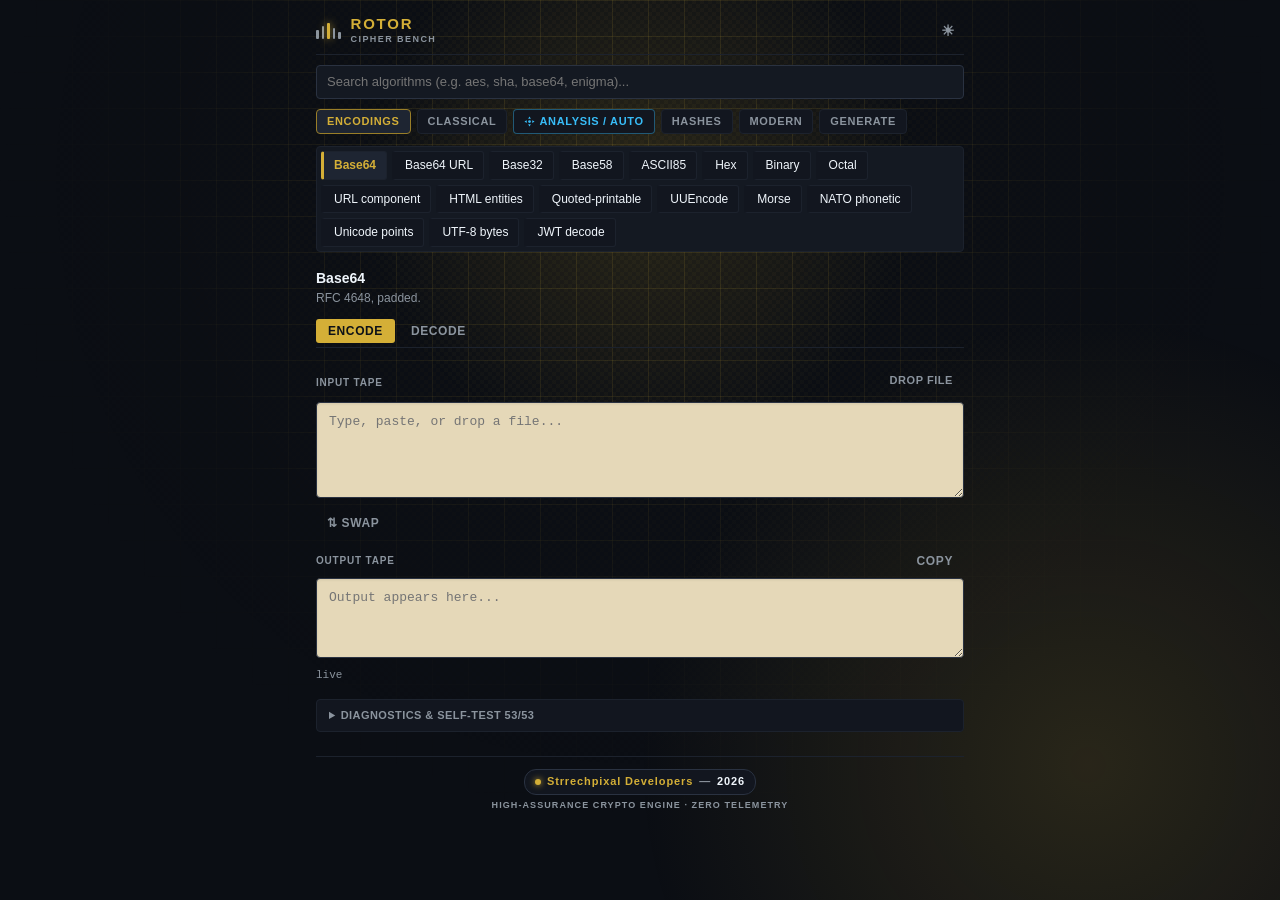
<file: index.html>
<!DOCTYPE html>
<html lang="en">
<head>
  <meta charset="utf-8">
  <meta name="viewport" content="width=device-width, initial-scale=1">
  <title>Rotor — Local Cipher Workbench</title>
  <link rel="stylesheet" href="css/panel.css">
  <link rel="icon" type="image/png" href="icons/icon48.png">
</head>
<body>
  <div class="app-container">
    <header class="top">
      <div class="brand" aria-label="Rotor">
        <span class="glyph" aria-hidden="true"><i></i><i></i><i class="on"></i><i></i><i></i></span>
        <div class="brand-text">
          <span class="word">ROTOR</span>
          <span class="brand-sub">CIPHER BENCH</span>
        </div>
      </div>
      <div class="top-actions">
        <button type="button" id="theme" class="icon-btn" title="Toggle Theme" aria-label="Toggle theme">☀</button>
      </div>
    </header>

    <div class="search-wrap">
      <input id="search" type="search" placeholder="Search algorithms (e.g. aes, sha, base64, enigma)..." autocomplete="off" spellcheck="false">
    </div>

    <nav class="groups" id="groups" aria-label="Algorithm groups"></nav>
    <div class="chips" id="chips" role="listbox" aria-label="Algorithms"></div>

    <section class="algo-meta" id="algo-meta">
      <div class="algo-row">
        <h1 id="algo-name">Base64</h1>
        <span class="warn" id="warn" hidden></span>
      </div>
      <p class="hint" id="hint"></p>
    </section>

    <div class="modes" id="modes" role="tablist" aria-label="Mode"></div>
    <div class="fields" id="fields"></div>

    <section class="tape-block">
      <div class="tape-head">
        <span id="in-label" class="tape-tag">INPUT TAPE</span>
        <span class="tape-actions">
          <label class="file-btn" title="Load file into input tape">DROP FILE<input id="file" type="file" hidden></label>
        </span>
      </div>
      <textarea id="input" class="tape" placeholder="Type, paste, or drop a file..." spellcheck="false"></textarea>
    </section>

    <div class="mid">
      <button type="button" id="swap" class="ghost" title="Swap input and output">⇅ SWAP</button>
      <button type="button" id="run" class="primary" hidden>RUN</button>
    </div>

    <section class="tape-block">
      <div class="tape-head">
        <span class="tape-tag">OUTPUT TAPE</span>
        <button type="button" id="copy" class="ghost" title="Copy output to clipboard">COPY</button>
      </div>
      <textarea id="output" class="tape" readonly placeholder="Output appears here..." spellcheck="false"></textarea>
    </section>

    <p class="meta" id="meta"></p>
    <p class="err" id="err" hidden></p>

    <details class="selftest" id="selftest-box">
      <summary>DIAGNOSTICS &amp; SELF-TEST <span id="selftest-count">…</span></summary>
      <ol id="selftest-list"></ol>
    </details>

    <footer class="branding-footer">
      <div class="dev-badge">
        <span class="dev-dot"></span>
        <span class="dev-name">Strrechpixal Developers</span>
        <span class="dev-sep">—</span>
        <span class="dev-year">2026</span>
      </div>
      <div class="badge-sub">HIGH-ASSURANCE CRYPTO ENGINE · ZERO TELEMETRY</div>
    </footer>
  </div>

  <script type="module" src="js/panel.js"></script>
</body>
</html>
</file>
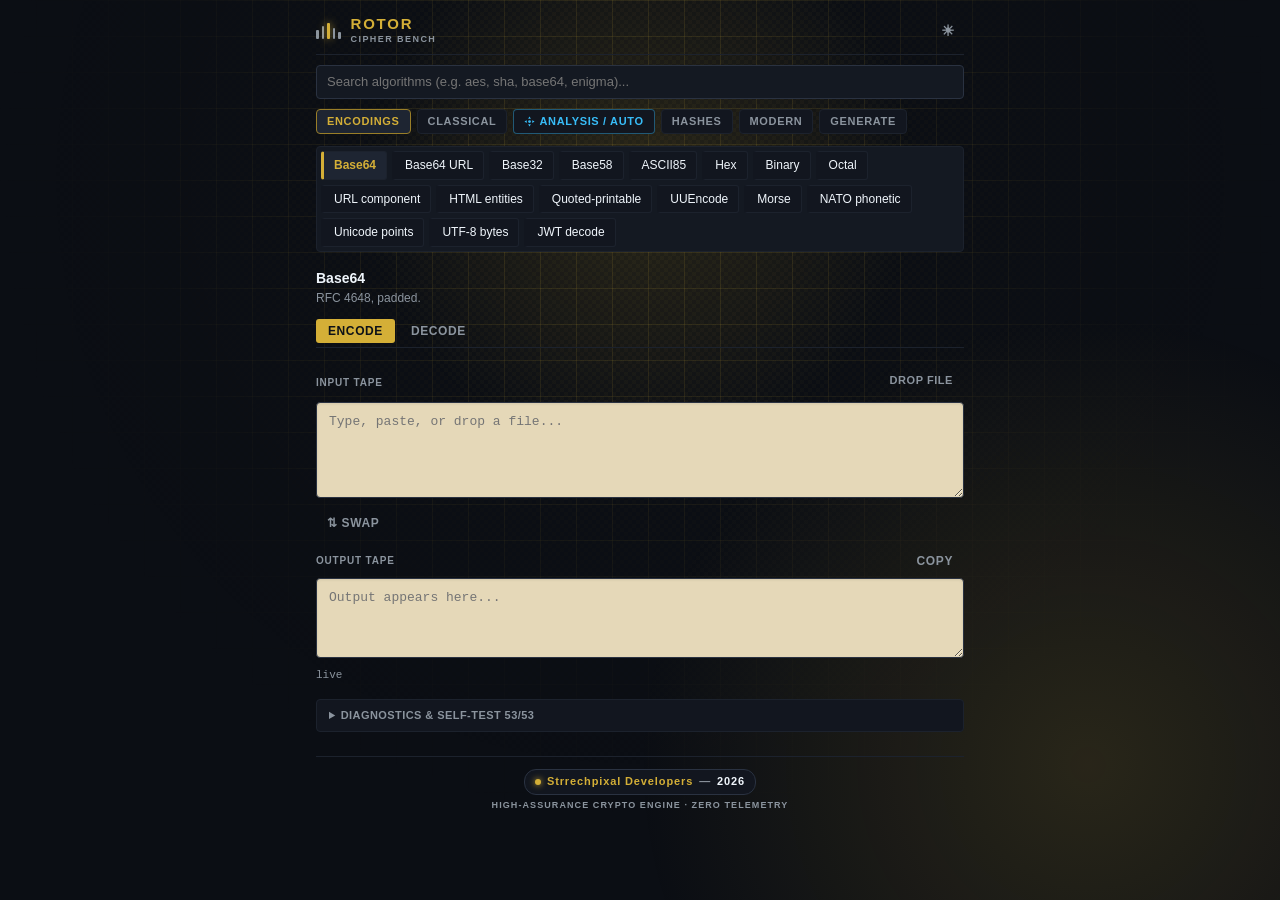
<file: html/panel.html>
<!DOCTYPE html>
<html lang="en">
<head>
  <meta charset="utf-8">
  <meta name="viewport" content="width=device-width, initial-scale=1">
  <title>Rotor — Local Cipher Workbench</title>
  <link rel="stylesheet" href="../css/panel.css">
  <link rel="icon" type="image/png" href="../icons/icon48.png">
</head>
<body>
  <div class="app-container">
    <header class="top">
      <div class="brand" aria-label="Rotor">
        <span class="glyph" aria-hidden="true"><i></i><i></i><i class="on"></i><i></i><i></i></span>
        <div class="brand-text">
          <span class="word">ROTOR</span>
          <span class="brand-sub">CIPHER BENCH</span>
        </div>
      </div>
      <div class="top-actions">
        <button type="button" id="theme" class="icon-btn" title="Toggle Theme" aria-label="Toggle theme">☀</button>
      </div>
    </header>

    <div class="search-wrap">
      <input id="search" type="search" placeholder="Search algorithms (e.g. aes, sha, base64, enigma)..." autocomplete="off" spellcheck="false">
    </div>

    <nav class="groups" id="groups" aria-label="Algorithm groups"></nav>
    <div class="chips" id="chips" role="listbox" aria-label="Algorithms"></div>

    <section class="algo-meta" id="algo-meta">
      <div class="algo-row">
        <h1 id="algo-name">Base64</h1>
        <span class="warn" id="warn" hidden></span>
      </div>
      <p class="hint" id="hint"></p>
    </section>

    <div class="modes" id="modes" role="tablist" aria-label="Mode"></div>
    <div class="fields" id="fields"></div>

    <section class="tape-block">
      <div class="tape-head">
        <span id="in-label" class="tape-tag">INPUT TAPE</span>
        <span class="tape-actions">
          <label class="file-btn" title="Load file into input tape">DROP FILE<input id="file" type="file" hidden></label>
        </span>
      </div>
      <textarea id="input" class="tape" placeholder="Type, paste, or drop a file..." spellcheck="false"></textarea>
    </section>

    <div class="mid">
      <button type="button" id="swap" class="ghost" title="Swap input and output">⇅ SWAP</button>
      <button type="button" id="run" class="primary" hidden>RUN</button>
    </div>

    <section class="tape-block">
      <div class="tape-head">
        <span class="tape-tag">OUTPUT TAPE</span>
        <button type="button" id="copy" class="ghost" title="Copy output to clipboard">COPY</button>
      </div>
      <textarea id="output" class="tape" readonly placeholder="Output appears here..." spellcheck="false"></textarea>
    </section>

    <p class="meta" id="meta"></p>
    <p class="err" id="err" hidden></p>

    <details class="selftest" id="selftest-box">
      <summary>DIAGNOSTICS &amp; SELF-TEST <span id="selftest-count">…</span></summary>
      <ol id="selftest-list"></ol>
    </details>

    <footer class="branding-footer">
      <div class="dev-badge">
        <span class="dev-dot"></span>
        <span class="dev-name">Strrechpixal Developers</span>
        <span class="dev-sep">—</span>
        <span class="dev-year">2026</span>
      </div>
      <div class="badge-sub">HIGH-ASSURANCE CRYPTO ENGINE · ZERO TELEMETRY</div>
    </footer>
  </div>

  <script type="module" src="../js/panel.js"></script>
</body>
</html>
</file>
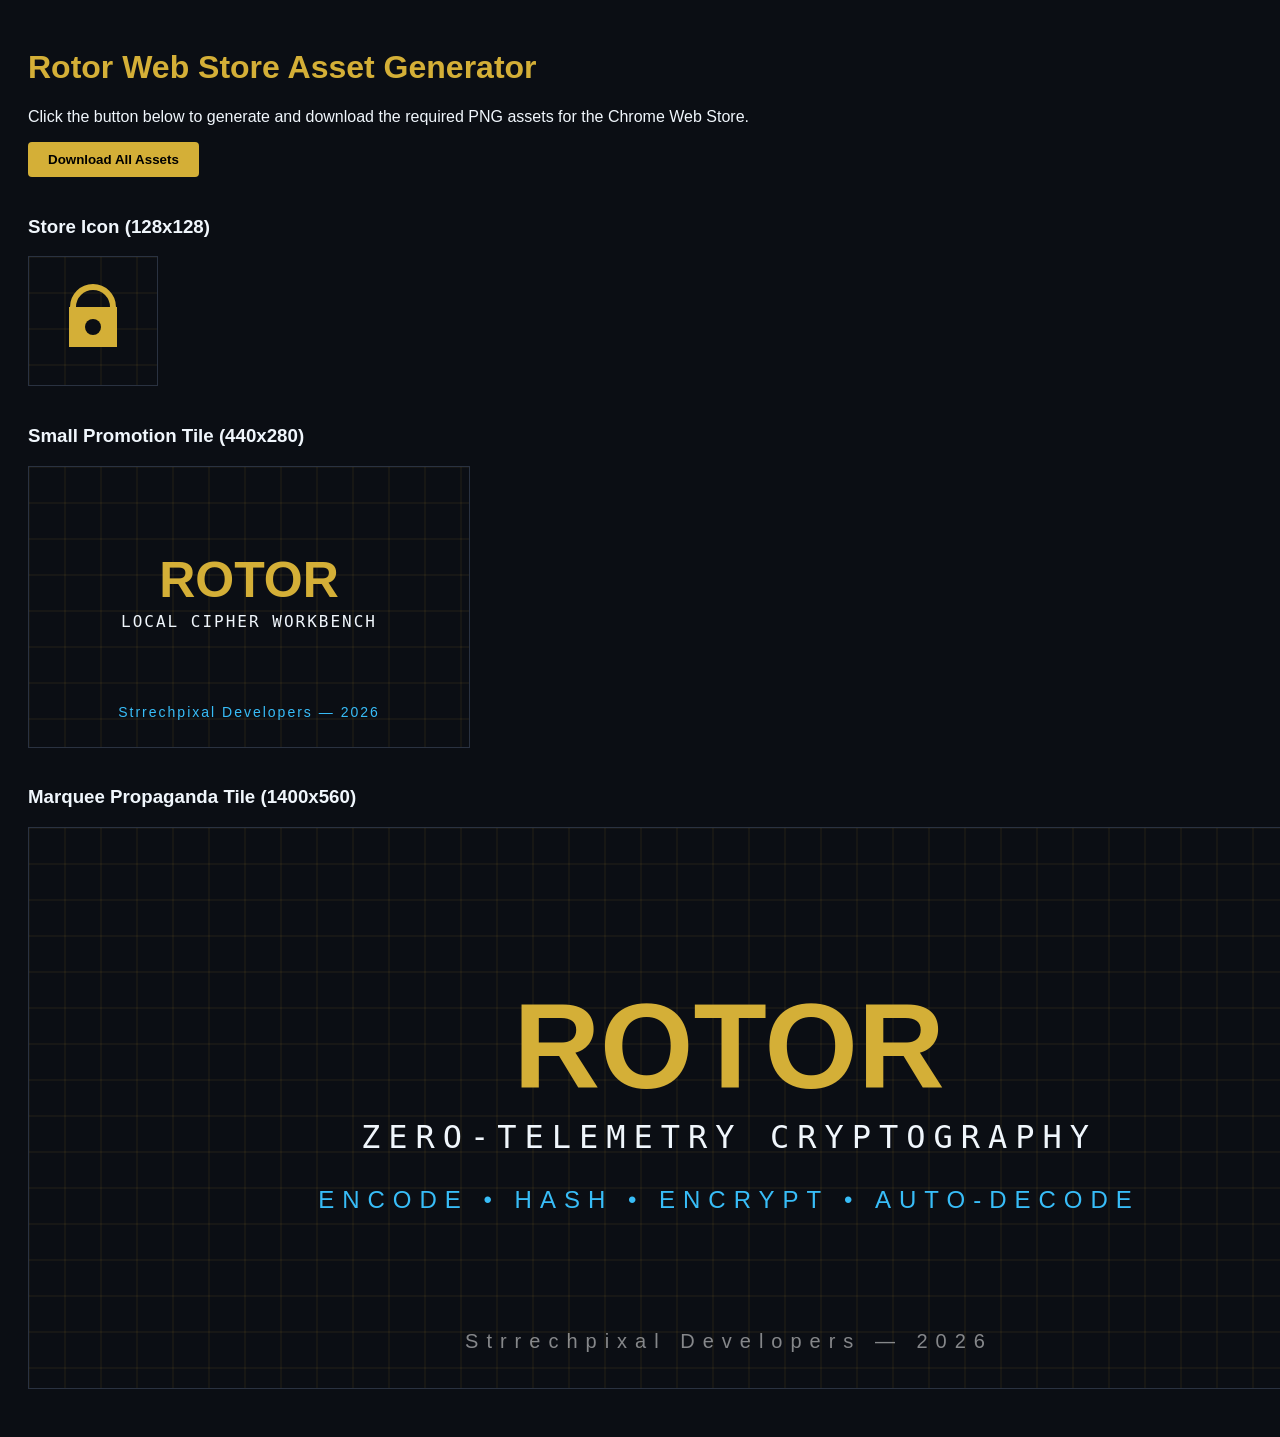
<file: webstore deployment assets/generate_assets.html>
<!DOCTYPE html>
<html lang="en">
<head>
  <meta charset="UTF-8">
  <title>Rotor Asset Generator</title>
  <style>
    body { background: #0b0e14; color: #f0f6fc; font-family: sans-serif; padding: 20px; }
    canvas { border: 1px solid #2a3241; margin-bottom: 20px; background: #12161f; }
    .container { display: flex; flex-direction: column; align-items: flex-start; }
    h1 { color: #d4af37; }
    button { background: #d4af37; border: none; padding: 10px 20px; color: #000; font-weight: bold; cursor: pointer; border-radius: 4px; margin-bottom: 20px; }
  </style>
</head>
<body>
  <h1>Rotor Web Store Asset Generator</h1>
  <p>Click the button below to generate and download the required PNG assets for the Chrome Web Store.</p>
  <button onclick="downloadAll()">Download All Assets</button>

  <div class="container">
    <h3>Store Icon (128x128)</h3>
    <canvas id="icon" width="128" height="128"></canvas>

    <h3>Small Promotion Tile (440x280)</h3>
    <canvas id="smallTile" width="440" height="280"></canvas>

    <h3>Marquee Propaganda Tile (1400x560)</h3>
    <canvas id="marqueeTile" width="1400" height="560"></canvas>
  </div>

  <script>
    const COLORS = {
      bg: '#0b0e14',
      card: '#12161f',
      brass: '#d4af37',
      text: '#f0f6fc',
      cyberBlue: '#0284c7',
      grid: 'rgba(212, 175, 55, 0.12)'
    };

    function drawGrid(ctx, width, height) {
      ctx.fillStyle = COLORS.bg;
      ctx.fillRect(0, 0, width, height);

      // Grid
      ctx.strokeStyle = COLORS.grid;
      ctx.lineWidth = 1;
      for (let x = 0; x <= width; x += 36) {
        ctx.beginPath(); ctx.moveTo(x, 0); ctx.lineTo(x, height); ctx.stroke();
      }
      for (let y = 0; y <= height; y += 36) {
        ctx.beginPath(); ctx.moveTo(0, y); ctx.lineTo(width, y); ctx.stroke();
      }
    }

    function drawIcon() {
      const canvas = document.getElementById('icon');
      const ctx = canvas.getContext('2d');
      drawGrid(ctx, 128, 128);

      // Center Lock/Crypto Symbol
      ctx.fillStyle = COLORS.brass;
      ctx.beginPath();
      ctx.arc(64, 50, 20, Math.PI, 0);
      ctx.lineWidth = 6;
      ctx.strokeStyle = COLORS.brass;
      ctx.stroke();

      ctx.fillRect(40, 50, 48, 40);
      ctx.fillStyle = COLORS.bg;
      ctx.beginPath();
      ctx.arc(64, 70, 8, 0, Math.PI * 2);
      ctx.fill();
    }

    function drawSmallTile() {
      const canvas = document.getElementById('smallTile');
      const ctx = canvas.getContext('2d');
      drawGrid(ctx, 440, 280);

      ctx.fillStyle = COLORS.brass;
      ctx.font = 'bold 50px "Segoe UI", sans-serif';
      ctx.textAlign = 'center';
      ctx.fillText('ROTOR', 220, 130);

      ctx.fillStyle = COLORS.text;
      ctx.font = '16px "Cascadia Code", monospace';
      ctx.letterSpacing = '2px';
      ctx.fillText('LOCAL CIPHER WORKBENCH', 220, 160);

      ctx.fillStyle = '#38bdf8';
      ctx.font = '14px sans-serif';
      ctx.fillText('Strrechpixal Developers — 2026', 220, 250);
    }

    function drawMarqueeTile() {
      const canvas = document.getElementById('marqueeTile');
      const ctx = canvas.getContext('2d');
      drawGrid(ctx, 1400, 560);

      ctx.fillStyle = COLORS.brass;
      ctx.font = 'bold 120px "Segoe UI", sans-serif';
      ctx.textAlign = 'center';
      ctx.fillText('ROTOR', 700, 260);

      ctx.fillStyle = COLORS.text;
      ctx.font = '32px "Cascadia Code", monospace';
      ctx.letterSpacing = '8px';
      ctx.fillText('ZERO-TELEMETRY CRYPTOGRAPHY', 700, 320);

      ctx.fillStyle = '#38bdf8';
      ctx.font = '24px sans-serif';
      ctx.fillText('ENCODE • HASH • ENCRYPT • AUTO-DECODE', 700, 380);

      ctx.fillStyle = 'rgba(255, 255, 255, 0.5)';
      ctx.font = '20px sans-serif';
      ctx.fillText('Strrechpixal Developers — 2026', 700, 520);
    }

    function generate() {
      drawIcon();
      drawSmallTile();
      drawMarqueeTile();
    }

    function download(canvasId, filename) {
      const canvas = document.getElementById(canvasId);
      const link = document.createElement('a');
      link.download = filename;
      link.href = canvas.toDataURL('image/png');
      link.click();
    }

    function downloadAll() {
      download('icon', 'icon_128x128.png');
      download('smallTile', 'small_promo_tile_440x280.png');
      download('marqueeTile', 'marquee_promo_tile_1400x560.png');
    }

    generate();
  </script>
</body>
</html>
</file>
<file: css/panel.css>
:root {
  --ink: #0b0e14;
  --ink-2: #141922;
  --ink-3: #1e2532;
  --ink-card: #12161f;
  --rule: #2a3241;
  --rule-subtle: #1c222d;
  --paper: #e5d8b8;
  --paper-ink: #1c1810;
  --brass: #d4af37;
  --brass-dim: #997e28;
  --brass-glow: rgba(212, 175, 55, 0.15);
  --safe: #4cd964;
  --warn: #e58e3c;
  --fail: #f85149;
  --mute: #8b949e;
  --text-main: #f0f6fc;
  --type-ui: "Segoe UI", -apple-system, BlinkMacSystemFont, "SF Pro Text", Roboto, sans-serif;
  --type-tape: "Cascadia Code", "Fira Code", Consolas, "Courier New", monospace;
  --cyber-blue: #38bdf8;
  --cyber-glow: rgba(56, 189, 248, 0.22);
  --cyber-dark: #072235;
  --bg-pattern-opacity: 0.045;
  --bg-grid-color: rgba(212, 175, 55, 0.12);
  --bg-hash-color: rgba(212, 175, 55, 0.03);
  --mouse-x: 50%;
  --mouse-y: 20%;
}

html[data-theme="light"] {
  --ink: #fdfaf5; /* Warm premium engineer paper */
  --ink-2: #ffffff;
  --ink-3: #f5f2ed;
  --ink-card: #ffffff;
  --rule: #e2ddd5;
  --rule-subtle: #eeede9;

  /* Vintage parchment tape styling for distinctive crypto aesthetic */
  --paper: #fffefb;
  --paper-ink: #2c2518;

  --mute: #7d776d;
  --text-main: #2b2821;

  --brass: #d4af37;
  --brass-dim: #b89830;

  /* Warm ambient cursor reflection on paper */
  --brass-glow: rgba(212, 175, 55, 0.12);

  --cyber-blue: #0284c7;
  --cyber-glow: rgba(2, 132, 199, 0.08);
  --cyber-dark: #f0f9ff;

  /* Sleek, precise cryptographic engineering grid */
  --bg-grid-color: rgba(184, 152, 48, 0.18);
  --bg-hash-color: rgba(184, 152, 48, 0.05);

  --mouse-x: 50%;
  --mouse-y: 20%;
}

/* Add premium physical depth to the light mode workbench */
html[data-theme="light"] .chip,
html[data-theme="light"] .tape,
html[data-theme="light"] .field input,
html[data-theme="light"] .field select,
html[data-theme="light"] .field textarea,
html[data-theme="light"] .groups button {
  box-shadow: 0 1px 2px rgba(0, 0, 0, 0.03), 0 1px 3px rgba(0, 0, 0, 0.02);
}

html[data-theme="light"] .chips {
  box-shadow: inset 0 1px 3px rgba(0, 0, 0, 0.04);
}

* {
  box-sizing: border-box;
}

[hidden] {
  display: none !important;
}

html, body {
  margin: 0;
  padding: 0;
  background-color: var(--ink);
  color: var(--text-main);
  font: 13px/1.45 var(--type-ui);
  min-height: 100vh;
  -webkit-font-smoothing: antialiased;
  -moz-osx-font-smoothing: grayscale;
  position: relative;
}

/* Modern Professional Grid Landscape with Cryptographic Texture */
body::before {
  content: "";
  position: fixed;
  inset: 0;
  pointer-events: none;
  z-index: 0;
  background-image:
    linear-gradient(45deg, var(--bg-hash-color) 25%, transparent 25%, transparent 75%, var(--bg-hash-color) 75%, var(--bg-hash-color)),
    linear-gradient(45deg, var(--bg-hash-color) 25%, transparent 25%, transparent 75%, var(--bg-hash-color) 75%, var(--bg-hash-color)),
    linear-gradient(to right, var(--bg-grid-color) 1px, transparent 1px),
    linear-gradient(to bottom, var(--bg-grid-color) 1px, transparent 1px);
  background-size: 8px 8px, 8px 8px, 36px 36px, 36px 36px;
  background-position: 0 0, 4px 4px, 0 0, 0 0;
  mask-image: radial-gradient(circle 650px at var(--mouse-x, 50%) var(--mouse-y, 30%), black 25%, rgba(0,0,0,0.15) 75%, transparent 100%);
  -webkit-mask-image: radial-gradient(circle 650px at var(--mouse-x, 50%) var(--mouse-y, 30%), black 25%, rgba(0,0,0,0.15) 75%, transparent 100%);
  transition: mask-position 0.1s ease, -webkit-mask-position 0.1s ease;
}

/* Ambient Interactive Cursor-Tracking Spotlight & Atmospheric Orbs */
body::after {
  content: "";
  position: fixed;
  inset: 0;
  pointer-events: none;
  z-index: 0;
  background-image:
    radial-gradient(circle 400px at var(--mouse-x, 50%) var(--mouse-y, 30%), var(--brass-glow), transparent 70%),
    radial-gradient(circle 600px at 85% 85%, var(--brass-glow), transparent 75%);
  opacity: 1;
}

.app-container {
  max-width: 680px;
  margin: 0 auto;
  padding: 12px 16px 24px;
  display: flex;
  flex-direction: column;
  gap: 10px;
  position: relative;
  z-index: 1;
}

/* Header & Brand */
.top {
  display: flex;
  align-items: center;
  justify-content: space-between;
  padding: 4px 0 8px;
  border-bottom: 1px solid var(--rule-subtle);
}

.brand {
  display: flex;
  align-items: center;
  gap: 10px;
}

.brand-text {
  display: flex;
  flex-direction: column;
}

.word {
  font-size: 15px;
  font-weight: 700;
  letter-spacing: 0.12em;
  color: var(--brass);
  line-height: 1.1;
}

.brand-sub {
  font-size: 9px;
  letter-spacing: 0.16em;
  color: var(--mute);
  font-weight: 600;
}

.glyph {
  display: flex;
  gap: 3px;
  height: 16px;
  align-items: flex-end;
}

.glyph i {
  display: block;
  width: 2.5px;
  background: var(--mute);
  border-radius: 1px;
}
.glyph i:nth-child(1) { height: 9px; }
.glyph i:nth-child(2) { height: 13px; }
.glyph i.on { background: var(--brass); height: 16px; box-shadow: 0 0 8px var(--brass); }
.glyph i:nth-child(4) { height: 11px; }
.glyph i:nth-child(5) { height: 7px; }

/* Buttons & Controls */
.icon-btn, .ghost, .primary, .file-btn {
  font: 12px/1 var(--type-ui);
  font-weight: 600;
  letter-spacing: 0.05em;
  border: 1px solid transparent;
  cursor: pointer;
  background: transparent;
  color: var(--mute);
  padding: 6px 10px;
  border-radius: 4px;
  transition: all 0.15s ease;
  user-select: none;
}

.icon-btn {
  font-size: 15px;
  padding: 4px 8px;
}
.icon-btn:hover, .ghost:hover, .file-btn:hover {
  color: var(--brass);
  background: var(--ink-3);
  border-color: var(--rule);
}

.primary {
  background: var(--brass);
  color: #0d1117;
  font-weight: 700;
  padding: 8px 18px;
  border-radius: 4px;
  box-shadow: 0 2px 6px rgba(0, 0, 0, 0.25);
}
.primary:hover {
  filter: brightness(1.1);
  box-shadow: 0 0 12px var(--brass-glow);
}
.primary:active {
  transform: translateY(1px);
}
.primary:disabled {
  opacity: 0.45;
  cursor: not-allowed;
}

/* Inputs & Search */
.search-wrap input,
.field input, .field select, .field textarea {
  width: 100%;
  background: var(--ink-2);
  border: 1px solid var(--rule);
  color: inherit;
  font: 13px/1.3 var(--type-ui);
  padding: 8px 10px;
  border-radius: 4px;
  transition: border-color 0.15s ease, box-shadow 0.15s ease;
}

.search-wrap input:focus,
.field input:focus, .field select:focus, .field textarea:focus,
.tape:focus {
  outline: none;
  border-color: var(--brass);
  box-shadow: 0 0 0 2px var(--brass-glow);
}

/* Groups Navigation */
.groups {
  display: flex;
  gap: 6px;
  overflow-x: auto;
  scrollbar-width: none;
  padding-bottom: 2px;
}
.groups::-webkit-scrollbar { display: none; }

.groups button {
  flex: 0 0 auto;
  background: var(--ink-card);
  border: 1px solid var(--rule-subtle);
  color: var(--mute);
  font: 11px/1 var(--type-ui);
  font-weight: 600;
  text-transform: uppercase;
  letter-spacing: 0.06em;
  padding: 6px 10px;
  border-radius: 4px;
  cursor: pointer;
  transition: all 0.15s ease;
}
.groups button:hover {
  color: var(--text-main);
  border-color: var(--rule);
}
.groups button[aria-selected="true"] {
  background: var(--ink-3);
  color: var(--brass);
  border-color: var(--brass-dim);
}

.groups button[data-group="analysis"] {
  position: relative;
  border-color: rgba(56, 189, 248, 0.4);
  color: var(--cyber-blue);
  display: inline-flex;
  align-items: center;
  gap: 4px;
}
.groups button[data-group="analysis"] svg {
  width: 11px;
  height: 11px;
  fill: currentColor;
}
.groups button[data-group="analysis"][aria-selected="true"] {
  background: var(--cyber-dark);
  color: var(--cyber-blue);
  border-color: var(--cyber-blue);
  box-shadow: 0 0 10px var(--cyber-glow);
}

/* Auto-Solver Chip Styling */
.chip[data-group="analysis"] {
  border-left-color: rgba(56, 189, 248, 0.5);
}
.chip[data-group="analysis"][aria-selected="true"] {
  border-left-color: var(--cyber-blue);
  background: var(--cyber-dark);
  color: var(--cyber-blue);
  box-shadow: 0 0 8px var(--cyber-glow);
}

/* Auto-Decoder Badge */
.auto-badge {
  font-size: 9px;
  font-weight: 700;
  letter-spacing: 0.08em;
  text-transform: uppercase;
  color: var(--cyber-blue);
  background: var(--cyber-dark);
  border: 1px solid var(--cyber-blue);
  padding: 2px 6px;
  border-radius: 3px;
  box-shadow: 0 0 6px var(--cyber-glow);
  display: inline-flex;
  align-items: center;
  gap: 4px;
}

/* Chips / Algorithms Grid */
.chips {
  display: flex;
  flex-wrap: wrap;
  gap: 5px;
  max-height: 140px;
  overflow-y: auto;
  padding: 4px;
  background: var(--ink-2);
  border: 1px solid var(--rule-subtle);
  border-radius: 4px;
  scrollbar-width: thin;
}
.chips::-webkit-scrollbar {
  width: 4px;
}
.chips::-webkit-scrollbar-thumb {
  background: var(--rule);
  border-radius: 2px;
}

.chip {
  background: var(--ink-card);
  border: 1px solid var(--rule-subtle);
  border-left: 3px solid transparent;
  color: var(--text-main);
  font: 12px/1.2 var(--type-ui);
  font-weight: 500;
  padding: 6px 10px;
  border-radius: 3px;
  cursor: pointer;
  transition: all 0.12s ease;
}
.chip:hover {
  background: var(--ink-3);
  border-color: var(--rule);
}
.chip[aria-selected="true"] {
  border-left-color: var(--brass);
  background: var(--ink-3);
  color: var(--brass);
  font-weight: 600;
}

/* Algo Details */
.algo-meta {
  padding: 6px 0 2px;
}
.algo-row {
  display: flex;
  align-items: center;
  gap: 8px;
}
.algo-row h1 {
  font-size: 14px;
  font-weight: 700;
  margin: 0;
  color: var(--text-main);
}
.hint {
  margin: 2px 0 0;
  color: var(--mute);
  font-size: 12px;
}
.warn {
  font-size: 10px;
  font-weight: 700;
  text-transform: uppercase;
  letter-spacing: 0.05em;
  color: var(--warn);
  border: 1px solid var(--warn);
  padding: 1px 5px;
  border-radius: 3px;
  background: rgba(229, 142, 60, 0.08);
}

/* Modes */
.modes {
  display: flex;
  gap: 4px;
  border-bottom: 1px solid var(--rule-subtle);
  padding-bottom: 4px;
}
.modes button {
  background: transparent;
  border: 0;
  color: var(--mute);
  font: 12px/1 var(--type-ui);
  font-weight: 600;
  text-transform: uppercase;
  letter-spacing: 0.05em;
  padding: 6px 12px;
  cursor: pointer;
  border-radius: 3px;
  transition: all 0.15s ease;
}
.modes button:hover {
  color: var(--text-main);
}
.modes button[aria-selected="true"] {
  color: #0d1117;
  background: var(--brass);
}

/* Fields */
.fields {
  display: grid;
  grid-template-columns: 1fr 1fr;
  gap: 8px;
}
.field {
  display: flex;
  flex-direction: column;
  gap: 4px;
}
.field-label {
  font-size: 11px;
  font-weight: 600;
  color: var(--mute);
  letter-spacing: 0.03em;
}
.field.wide, .field.textarea {
  grid-column: 1 / -1;
}
.field textarea {
  min-height: 72px;
  font-family: var(--type-tape);
  resize: vertical;
}
.toggle {
  display: flex;
  align-items: center;
  gap: 6px;
  cursor: pointer;
  font-size: 12px;
  font-weight: 500;
  color: var(--text-main);
  padding-top: 4px;
}
.toggle input {
  width: auto;
  accent-color: var(--brass);
}

/* Tape blocks */
.tape-block {
  display: flex;
  flex-direction: column;
  gap: 4px;
}
.tape-head {
  display: flex;
  justify-content: space-between;
  align-items: center;
  color: var(--mute);
  font-size: 11px;
}
.tape-tag {
  font-weight: 700;
  letter-spacing: 0.08em;
  color: var(--mute);
  font-size: 10px;
}

.tape {
  width: 100%;
  min-height: 96px;
  background: var(--paper);
  color: var(--paper-ink);
  border: 1px solid var(--rule);
  border-radius: 4px;
  font: 13px/1.45 var(--type-tape);
  padding: 10px 12px;
  resize: vertical;
  caret-color: var(--brass);
  box-shadow: inset 0 1px 3px rgba(0, 0, 0, 0.08), 0 1px 2px rgba(0, 0, 0, 0.04);
  transition: border-color 0.15s ease, box-shadow 0.15s ease;
}
.tape[readonly] {
  min-height: 80px;
  background: var(--paper);
}

.mid {
  display: flex;
  justify-content: space-between;
  align-items: center;
  padding: 2px 0;
}

.meta {
  margin: 0;
  font: 11px/1.3 var(--type-tape);
  color: var(--mute);
}
.err {
  margin: 0;
  color: var(--fail);
  font-size: 12px;
  background: rgba(248, 81, 73, 0.08);
  padding: 6px 10px;
  border-radius: 4px;
  border: 1px solid rgba(248, 81, 73, 0.3);
}

/* Diagnostics / Self-test */
.selftest {
  margin-top: 6px;
  border: 1px solid var(--rule-subtle);
  background: var(--ink-card);
  border-radius: 4px;
  padding: 8px 12px;
  color: var(--mute);
  font-size: 11px;
}
.selftest summary {
  cursor: pointer;
  font-weight: 600;
  letter-spacing: 0.04em;
}
.selftest ol {
  padding-left: 18px;
  margin: 8px 0 0;
  max-height: 160px;
  overflow-y: auto;
  font-family: var(--type-tape);
  font-size: 11px;
}
.selftest li.ok { color: var(--safe); }
.selftest li.fail { color: var(--fail); font-weight: 700; }

.file-btn {
  position: relative;
  overflow: hidden;
  display: inline-block;
  font-size: 11px;
}

/* Branding Footer */
.branding-footer {
  margin-top: 14px;
  padding-top: 12px;
  border-top: 1px solid var(--rule-subtle);
  display: flex;
  flex-direction: column;
  align-items: center;
  gap: 4px;
  text-align: center;
}

.dev-badge {
  display: inline-flex;
  align-items: center;
  gap: 6px;
  padding: 4px 10px;
  background: var(--ink-card);
  border: 1px solid var(--rule);
  border-radius: 12px;
  font-size: 11px;
  font-weight: 700;
  letter-spacing: 0.08em;
  color: var(--text-main);
}

.dev-dot {
  width: 6px;
  height: 6px;
  border-radius: 50%;
  background: var(--brass);
  box-shadow: 0 0 6px var(--brass);
  animation: pulse 2.5s infinite;
}

.dev-name {
  color: var(--brass);
}

.dev-sep {
  color: var(--mute);
}

.dev-year {
  color: var(--text-main);
}

.badge-sub {
  font-size: 9px;
  letter-spacing: 0.12em;
  color: var(--mute);
  font-weight: 600;
}

@keyframes pulse {
  0%, 100% { opacity: 1; transform: scale(1); }
  50% { opacity: 0.4; transform: scale(0.85); }
}

@media (prefers-reduced-motion: reduce) {
  * { transition: none !important; animation: none !important; }
}
</file>
